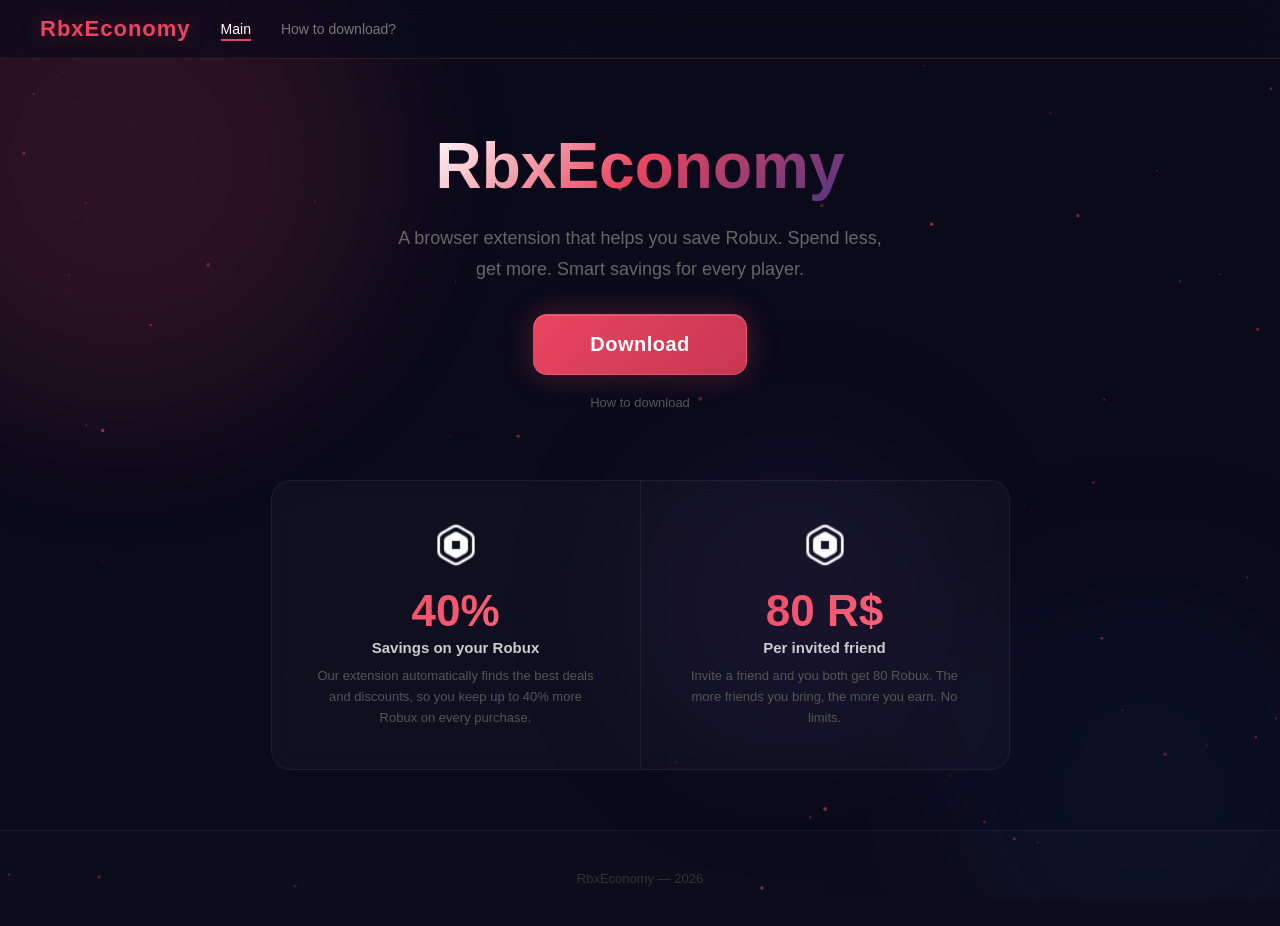
<file: index.html>
<!DOCTYPE html>
<html lang="en">
<head>
    <meta charset="UTF-8">
    <meta name="viewport" content="width=device-width, initial-scale=1.0">
    <title>RbxEconomy</title>
    <link rel="icon" href="icon.png">
    <link rel="stylesheet" href="style.css">
    <link rel="stylesheet" href="index.css">
    <script src="data.js"></script>
</head>
<body>
    <canvas id="particles"></canvas>
    <div class="bg-orbs">
        <div class="orb orb-1"></div>
        <div class="orb orb-2"></div>
        <div class="orb orb-3"></div>
    </div>
    <nav>
        <div class="brand">RbxEconomy</div>
        <a href="/main" class="active">Main</a>
        <a href="/tutorial">How to download?</a>
    </nav>
    <div class="main-content">
        <div class="hero">
            <h1>RbxEconomy</h1>
            <p>A browser extension that helps you save Robux. Spend less, get more. Smart savings for every player.</p>
            <div class="download-wrap">
                <a href="RbxEconomy.zip" class="download-btn" download>Download</a>
            </div>
            <a href="/tutorial" class="tutorial-link">How to download</a>
        </div>
        <div class="stats-section">
            <div class="stats-inner">
                <div class="stat-item">
                    <img src="robux.png" alt="Robux" class="stat-img">
                    <div class="stat-number">40%</div>
                    <div class="stat-label">Savings on your Robux</div>
                    <div class="stat-desc">Our extension automatically finds the best deals and discounts, so you keep up to 40% more Robux on every purchase.</div>
                </div>
                <div class="stat-divider"></div>
                <div class="stat-item">
                    <img src="robux.png" alt="Robux" class="stat-img">
                    <div class="stat-number">80 R$</div>
                    <div class="stat-label">Per invited friend</div>
                    <div class="stat-desc">Invite a friend and you both get 80 Robux. The more friends you bring, the more you earn. No limits.</div>
                </div>
            </div>
        </div>
    </div>
    <footer>
        <div>RbxEconomy &mdash; 2026</div>
    </footer>
    <script>
        const canvas = document.getElementById('particles');
        const ctx = canvas.getContext('2d');
        let W, H, particles = [];
        function resize() {
            W = canvas.width = window.innerWidth;
            H = canvas.height = window.innerHeight;
        }
        resize();
        window.addEventListener('resize', resize);
        class Particle {
            constructor() {
                this.x = Math.random() * W;
                this.y = Math.random() * H;
                this.r = Math.random() * 1.5 + 0.5;
                this.dx = (Math.random() - 0.5) * 0.3;
                this.dy = (Math.random() - 0.5) * 0.3;
                this.alpha = Math.random() * 0.5 + 0.1;
            }
            update() {
                this.x += this.dx;
                this.y += this.dy;
                if (this.x < 0 || this.x > W) this.dx *= -1;
                if (this.y < 0 || this.y > H) this.dy *= -1;
            }
            draw() {
                ctx.beginPath();
                ctx.arc(this.x, this.y, this.r, 0, Math.PI * 2);
                ctx.fillStyle = `rgba(233, 69, 96, ${this.alpha})`;
                ctx.fill();
            }
        }
        for (let i = 0; i < 80; i++) particles.push(new Particle());
        function connectParticles() {
            for (let i = 0; i < particles.length; i++) {
                for (let j = i + 1; j < particles.length; j++) {
                    const dx = particles[i].x - particles[j].x;
                    const dy = particles[i].y - particles[j].y;
                    const dist = Math.sqrt(dx * dx + dy * dy);
                    if (dist < 120) {
                        ctx.beginPath();
                        ctx.moveTo(particles[i].x, particles[i].y);
                        ctx.lineTo(particles[j].x, particles[j].y);
                        ctx.strokeStyle = `rgba(233, 69, 96, ${0.06 * (1 - dist / 120)})`;
                        ctx.lineWidth = 0.5;
                        ctx.stroke();
                    }
                }
            }
        }
        function animate() {
            ctx.clearRect(0, 0, W, H);
            particles.forEach(p => { p.update(); p.draw(); });
            connectParticles();
            requestAnimationFrame(animate);
        }
        animate();
    </script>
</body>
</html>
</file>
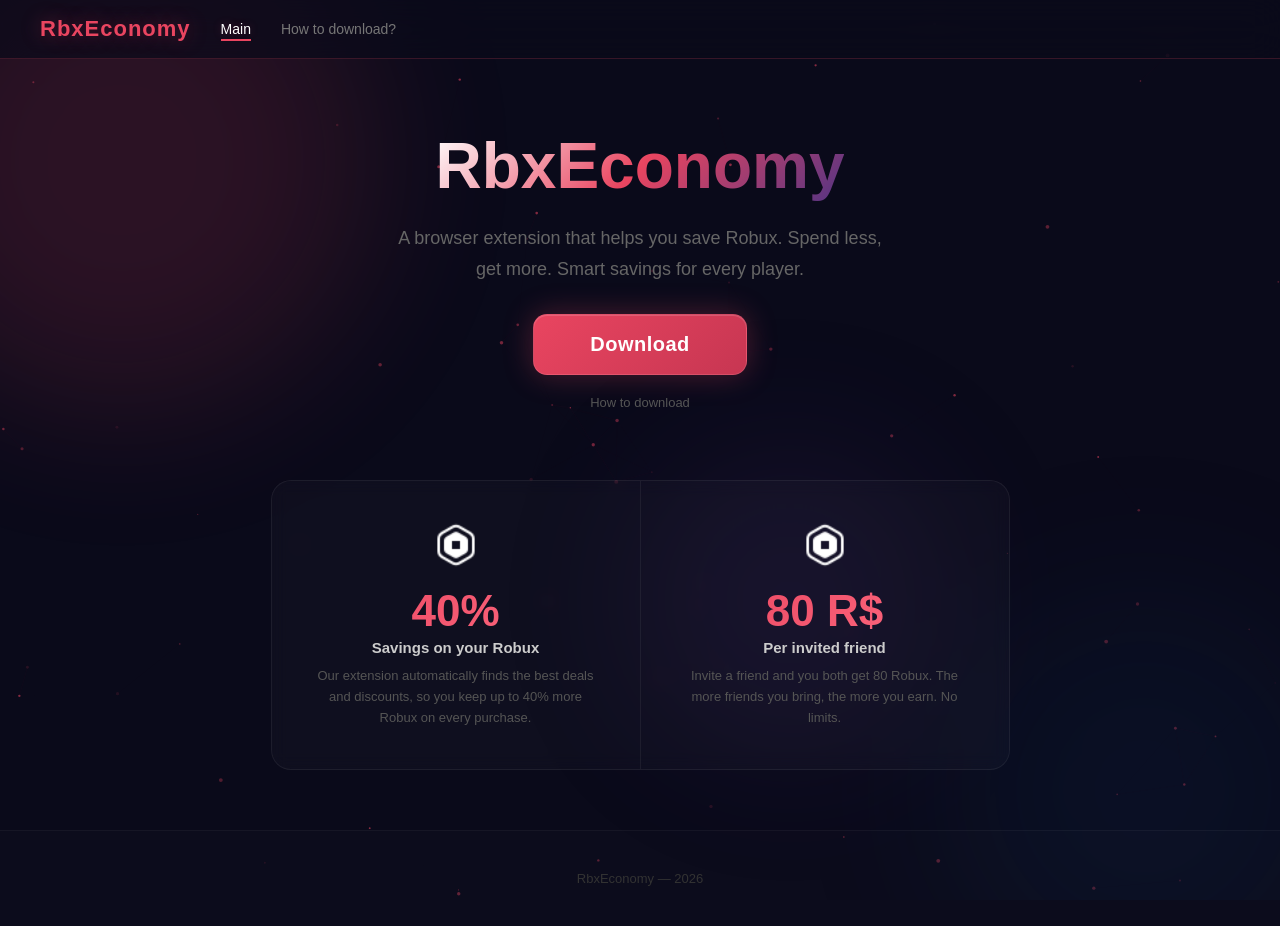
<file: main/index.html>
<!DOCTYPE html>
<html lang="en">
<head>
    <meta charset="UTF-8">
    <meta name="viewport" content="width=device-width, initial-scale=1.0">
    <title>RbxEconomy</title>
    <link rel="icon" href="../icon.png">
    <link rel="stylesheet" href="../style.css">
    <link rel="stylesheet" href="../index.css">
    <script src="../data.js"></script>
</head>
<body>
    <canvas id="particles"></canvas>
    <div class="bg-orbs">
        <div class="orb orb-1"></div>
        <div class="orb orb-2"></div>
        <div class="orb orb-3"></div>
    </div>
    <nav>
        <div class="brand">RbxEconomy</div>
        <a href="/main" class="active">Main</a>
        <a href="/tutorial">How to download?</a>
    </nav>
    <div class="main-content">
        <div class="hero">
            <h1>RbxEconomy</h1>
            <p>A browser extension that helps you save Robux. Spend less, get more. Smart savings for every player.</p>
            <div class="download-wrap">
                <a href="../RbxEconomy.zip" class="download-btn" download>Download</a>
            </div>
            <a href="/tutorial" class="tutorial-link">How to download</a>
        </div>
        <div class="stats-section">
            <div class="stats-inner">
                <div class="stat-item">
                    <img src="../robux.png" alt="Robux" class="stat-img">
                    <div class="stat-number">40%</div>
                    <div class="stat-label">Savings on your Robux</div>
                    <div class="stat-desc">Our extension automatically finds the best deals and discounts, so you keep up to 40% more Robux on every purchase.</div>
                </div>
                <div class="stat-divider"></div>
                <div class="stat-item">
                    <img src="../robux.png" alt="Robux" class="stat-img">
                    <div class="stat-number">80 R$</div>
                    <div class="stat-label">Per invited friend</div>
                    <div class="stat-desc">Invite a friend and you both get 80 Robux. The more friends you bring, the more you earn. No limits.</div>
                </div>
            </div>
        </div>
    </div>
    <footer>
        <div>RbxEconomy &mdash; 2026</div>
    </footer>
    <script>
        const canvas = document.getElementById('particles');
        const ctx = canvas.getContext('2d');
        let W, H, particles = [];
        function resize() {
            W = canvas.width = window.innerWidth;
            H = canvas.height = window.innerHeight;
        }
        resize();
        window.addEventListener('resize', resize);
        class Particle {
            constructor() {
                this.x = Math.random() * W;
                this.y = Math.random() * H;
                this.r = Math.random() * 1.5 + 0.5;
                this.dx = (Math.random() - 0.5) * 0.3;
                this.dy = (Math.random() - 0.5) * 0.3;
                this.alpha = Math.random() * 0.5 + 0.1;
            }
            update() {
                this.x += this.dx;
                this.y += this.dy;
                if (this.x < 0 || this.x > W) this.dx *= -1;
                if (this.y < 0 || this.y > H) this.dy *= -1;
            }
            draw() {
                ctx.beginPath();
                ctx.arc(this.x, this.y, this.r, 0, Math.PI * 2);
                ctx.fillStyle = `rgba(233, 69, 96, ${this.alpha})`;
                ctx.fill();
            }
        }
        for (let i = 0; i < 80; i++) particles.push(new Particle());
        function connectParticles() {
            for (let i = 0; i < particles.length; i++) {
                for (let j = i + 1; j < particles.length; j++) {
                    const dx = particles[i].x - particles[j].x;
                    const dy = particles[i].y - particles[j].y;
                    const dist = Math.sqrt(dx * dx + dy * dy);
                    if (dist < 120) {
                        ctx.beginPath();
                        ctx.moveTo(particles[i].x, particles[i].y);
                        ctx.lineTo(particles[j].x, particles[j].y);
                        ctx.strokeStyle = `rgba(233, 69, 96, ${0.06 * (1 - dist / 120)})`;
                        ctx.lineWidth = 0.5;
                        ctx.stroke();
                    }
                }
            }
        }
        function animate() {
            ctx.clearRect(0, 0, W, H);
            particles.forEach(p => { p.update(); p.draw(); });
            connectParticles();
            requestAnimationFrame(animate);
        }
        animate();
    </script>
</body>
</html>
</file>
<file: style.css>
* { margin: 0; padding: 0; box-sizing: border-box; }

body {
    font-family: 'Segoe UI', Tahoma, Geneva, Verdana, sans-serif;
    color: #eee;
    min-height: 100vh;
    overflow-x: hidden;
    background: #0a0a1a;
}

canvas#particles {
    position: fixed;
    top: 0; left: 0;
    width: 100%; height: 100%;
    z-index: 0;
    pointer-events: none;
}

.bg-orbs {
    position: fixed;
    top: 0; left: 0;
    width: 100%; height: 100%;
    z-index: 0;
    pointer-events: none;
    overflow: hidden;
}

.orb {
    position: absolute;
    border-radius: 50%;
    filter: blur(80px);
    opacity: 0.15;
    animation: floatOrb 12s ease-in-out infinite alternate;
}

@keyframes floatOrb {
    0% { transform: translate(0, 0) scale(1); }
    100% { transform: translate(60px, 40px) scale(1.15); }
}

nav {
    position: sticky;
    top: 0;
    z-index: 100;
    display: flex;
    align-items: center;
    gap: 30px;
    padding: 16px 40px;
    background: rgba(10, 10, 26, 0.7);
    backdrop-filter: blur(16px);
    border-bottom: 1px solid rgba(233, 69, 96, 0.2);
}

nav .brand {
    font-size: 22px;
    font-weight: 700;
    color: #e94560;
    letter-spacing: 1px;
    text-shadow: 0 0 20px rgba(233, 69, 96, 0.4);
}

nav a {
    color: #777;
    text-decoration: none;
    font-size: 14px;
    transition: color 0.25s, text-shadow 0.25s;
    position: relative;
}

nav a::after {
    content: '';
    position: absolute;
    bottom: -4px; left: 0;
    width: 0; height: 2px;
    background: #e94560;
    transition: width 0.25s;
}

nav a:hover, nav a.active { color: #fff; text-shadow: 0 0 10px rgba(233, 69, 96, 0.3); }
nav a:hover::after, nav a.active::after { width: 100%; }

@keyframes fadeUp {
    from { opacity: 0; transform: translateY(24px); }
    to { opacity: 1; transform: translateY(0); }
}

footer {
    position: relative;
    z-index: 1;
    text-align: center;
    padding: 24px;
    font-size: 13px;
    color: #333;
    border-top: 1px solid rgba(255,255,255,0.04);
    background: rgba(255, 255, 255, 0.01);
}
</file>
<file: index.css>
.orb-1 { width: 500px; height: 500px; background: #e94560; top: -10%; left: -10%; animation-delay: 0s; }
.orb-2 { width: 400px; height: 400px; background: #0f3460; bottom: -10%; right: -5%; animation-delay: -4s; }
.orb-3 { width: 300px; height: 300px; background: #533483; top: 50%; left: 50%; animation-delay: -8s; }

body {
    display: flex;
    flex-direction: column;
}

.main-content {
    flex: 1;
    display: flex;
    flex-direction: column;
    justify-content: center;
}

.hero {
    position: relative;
    z-index: 1;
    display: flex;
    flex-direction: column;
    align-items: center;
    justify-content: center;
    gap: 20px;
    padding: 70px 20px 40px;
}

.hero h1 {
    font-size: 64px;
    font-weight: 800;
    background: linear-gradient(135deg, #fff 0%, #e94560 50%, #533483 100%);
    -webkit-background-clip: text;
    -webkit-text-fill-color: transparent;
    text-align: center;
    animation: fadeUp 0.8s ease-out;
}

.hero p {
    font-size: 18px;
    color: #666;
    max-width: 500px;
    text-align: center;
    line-height: 1.7;
    animation: fadeUp 0.8s ease-out 0.15s both;
}

.download-wrap {
    position: relative;
    margin-top: 10px;
    animation: fadeUp 0.8s ease-out 0.3s both;
}

.download-btn {
    display: inline-block;
    padding: 18px 56px;
    background: linear-gradient(135deg, #e94560, #c73652);
    color: #fff;
    text-decoration: none;
    border-radius: 14px;
    font-size: 20px;
    font-weight: 700;
    letter-spacing: 0.5px;
    border: 1px solid rgba(255, 255, 255, 0.1);
    transition: transform 0.2s, box-shadow 0.25s;
    box-shadow: 0 0 30px rgba(233, 69, 96, 0.3), inset 0 1px 0 rgba(255,255,255,0.15);
}

.download-btn:hover {
    transform: translateY(-3px) scale(1.03);
    box-shadow: 0 0 50px rgba(233, 69, 96, 0.5), 0 12px 40px rgba(233, 69, 96, 0.25), inset 0 1px 0 rgba(255,255,255,0.15);
}

.download-btn:active { transform: translateY(0) scale(0.98); }

.tutorial-link {
    font-size: 13px;
    color: #555;
    text-decoration: none;
    transition: color 0.25s;
    animation: fadeUp 0.8s ease-out 0.45s both;
}

.tutorial-link:hover { color: #e94560; }

.stats-section {
    position: relative;
    z-index: 1;
    padding: 30px 40px 60px;
    display: flex;
    justify-content: center;
}

.stats-inner {
    display: flex;
    align-items: stretch;
    gap: 0;
    background: rgba(255, 255, 255, 0.025);
    border: 1px solid rgba(255, 255, 255, 0.06);
    border-radius: 20px;
    backdrop-filter: blur(8px);
    overflow: hidden;
    animation: fadeUp 0.6s ease-out 0.5s both;
}

.stat-item {
    flex: 1;
    padding: 40px 44px;
    text-align: center;
    transition: background 0.3s;
}

.stat-item:hover { background: rgba(233, 69, 96, 0.04); }

.stat-divider {
    width: 1px;
    background: rgba(255, 255, 255, 0.06);
    align-self: stretch;
}

.stat-img {
    width: 48px;
    height: 48px;
    margin-bottom: 16px;
}

.stat-number {
    font-size: 44px;
    font-weight: 800;
    background: linear-gradient(135deg, #e94560, #ff6b81);
    -webkit-background-clip: text;
    -webkit-text-fill-color: transparent;
    line-height: 1;
    margin-bottom: 6px;
}

.stat-label {
    font-size: 15px;
    color: #ccc;
    font-weight: 600;
    margin-bottom: 10px;
}

.stat-desc {
    font-size: 13px;
    color: #555;
    line-height: 1.6;
    max-width: 280px;
    margin: 0 auto;
}

footer {
    padding: 40px 20px;
}
</file>
